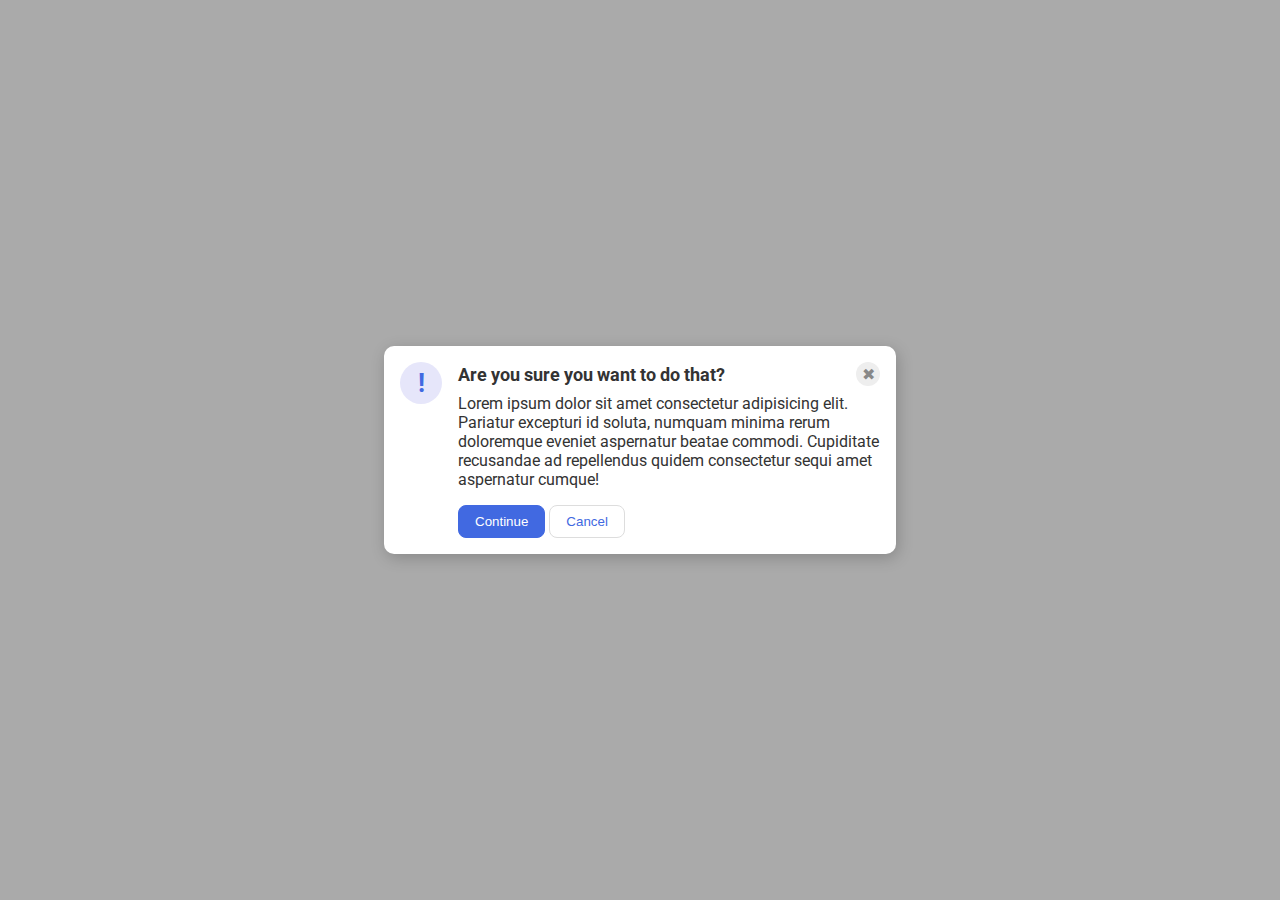
<file: flex/05-flex-modal/index.html>
<!DOCTYPE html>
<html lang="en">
  <head>
    <meta charset="UTF-8">
    <meta http-equiv="X-UA-Compatible" content="IE=edge">
    <meta name="viewport" content="width=device-width, initial-scale=1.0">
    <link rel="stylesheet" href="style.css">
    <title>Modal</title>
  </head>
  <body>
    <div class="modal">
      <div class="icon">!</div>
      
      <div class="container">
        <div class="header">Are you sure you want to do that?
          <div class="close-button">✖</div>
        </div>
        <div class="text">Lorem ipsum dolor sit amet consectetur adipisicing elit. Pariatur excepturi id soluta, numquam minima rerum doloremque eveniet aspernatur beatae commodi. Cupiditate recusandae ad repellendus quidem consectetur sequi amet aspernatur cumque!</div>
        <button class="continue">Continue</button>
        <button class="cancel">Cancel</button>
      </div>
    </div>
  </body>
</html>
</file>
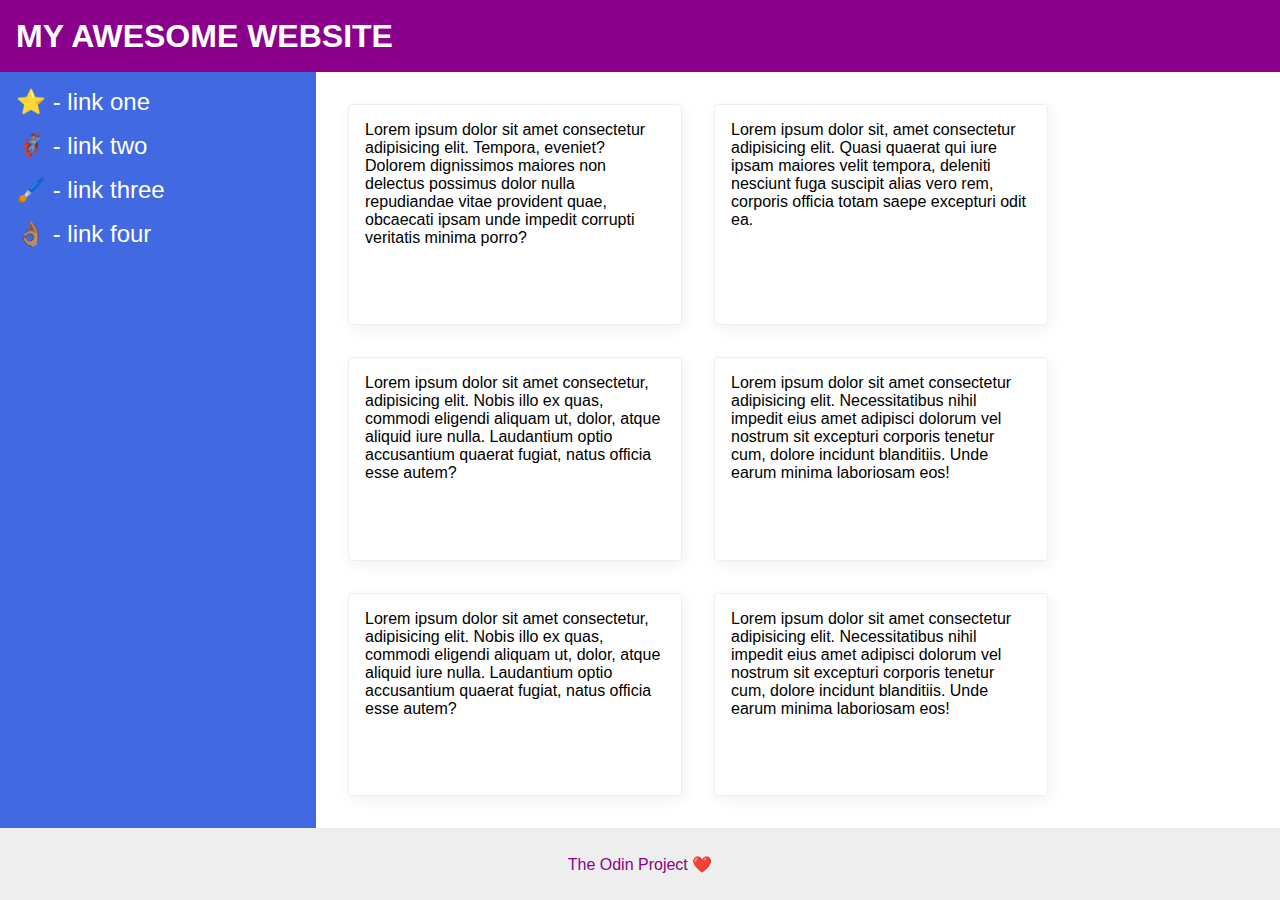
<file: flex/07-flex-layout-2/index.html>
<!DOCTYPE html>
<html lang="en">
  <head>
    <meta charset="UTF-8">
    <meta http-equiv="X-UA-Compatible" content="IE=edge">
    <meta name="viewport" content="width=device-width, initial-scale=1.0">
    <title>The Holy Grail</title>
    <link rel="stylesheet" href="style.css">
  </head>
  <body>
    <div class="header">
      MY AWESOME WEBSITE
    </div>
    

    <div class="mid-section">
      <div class="sidebar">
        <ul>
          <li><a href="#">⭐ - link one</a></li>
          <li><a href="#">🦸🏽‍♂️ - link two</a></li>
          <li><a href="#">🖌️ - link three</a></li>
          <li><a href="#">👌🏽 - link four</a></li>
        </ul>
      </div>

      <div class="content">
        <div class="card">Lorem ipsum dolor sit amet consectetur adipisicing elit. Tempora, eveniet? Dolorem dignissimos maiores non delectus possimus dolor nulla repudiandae vitae provident quae, obcaecati ipsam unde impedit corrupti veritatis minima porro?</div>
        <div class="card">Lorem ipsum dolor sit, amet consectetur adipisicing elit. Quasi quaerat qui iure ipsam maiores velit tempora, deleniti nesciunt fuga suscipit alias vero rem, corporis officia totam saepe excepturi odit ea.</div>
        <div class="card">Lorem ipsum dolor sit amet consectetur, adipisicing elit. Nobis illo ex quas, commodi eligendi aliquam ut, dolor, atque aliquid iure nulla. Laudantium optio accusantium quaerat fugiat, natus officia esse autem?</div>
        <div class="card">Lorem ipsum dolor sit amet consectetur adipisicing elit. Necessitatibus nihil impedit eius amet adipisci dolorum vel nostrum sit excepturi corporis tenetur cum, dolore incidunt blanditiis. Unde earum minima laboriosam eos!</div>
        <div class="card">Lorem ipsum dolor sit amet consectetur, adipisicing elit. Nobis illo ex quas, commodi eligendi aliquam ut, dolor, atque aliquid iure nulla. Laudantium optio accusantium quaerat fugiat, natus officia esse autem?</div>
        <div class="card">Lorem ipsum dolor sit amet consectetur adipisicing elit. Necessitatibus nihil impedit eius amet adipisci dolorum vel nostrum sit excepturi corporis tenetur cum, dolore incidunt blanditiis. Unde earum minima laboriosam eos!</div>
      </div>
    </div>

    <div class="footer">
      The Odin Project ❤️
    </div>
  </body>
</html>
</file>
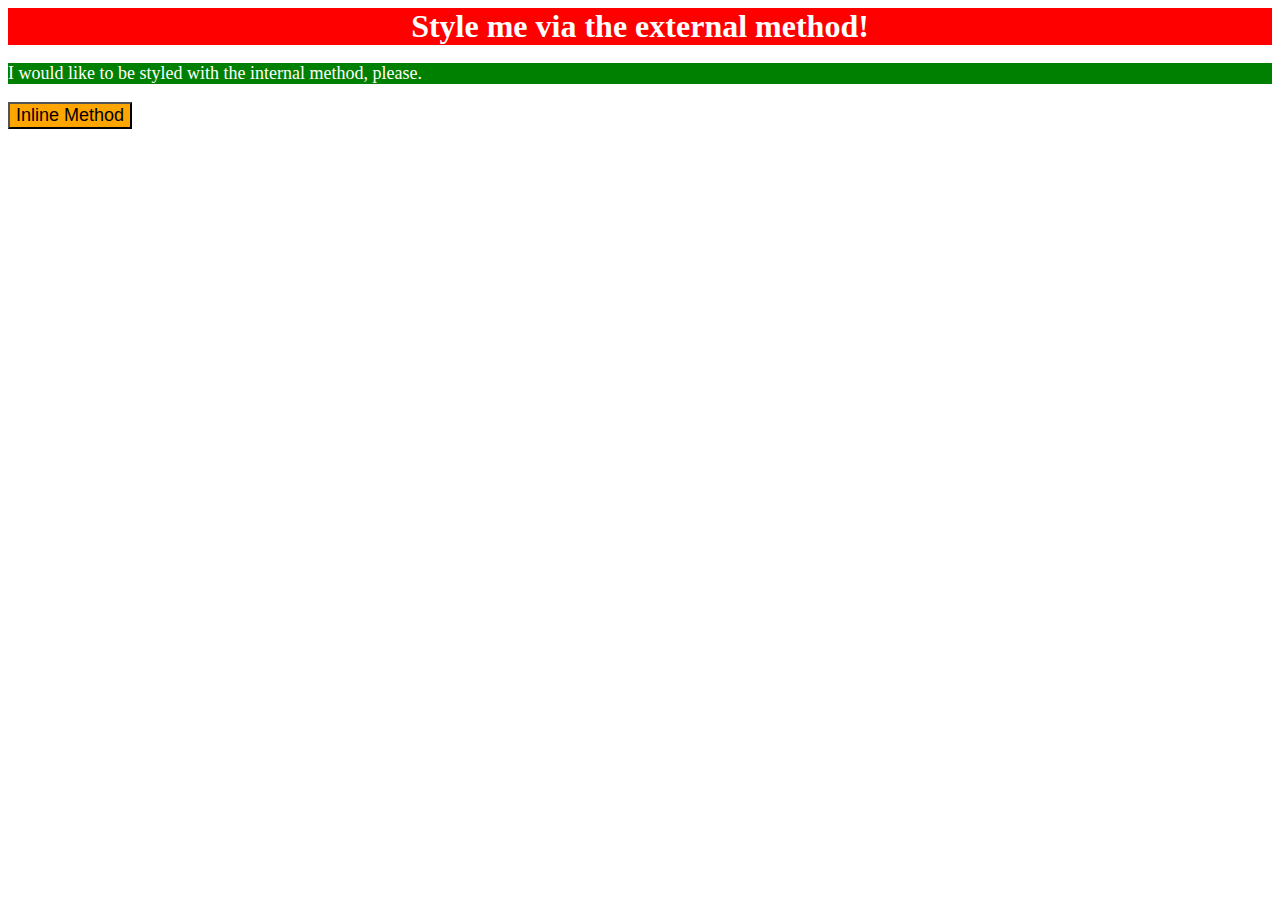
<file: foundations/01-css-methods/index.html>
<!DOCTYPE html>
<html lang="en">
  <head>
    <meta charset="UTF-8">
    <meta http-equiv="X-UA-Compatible" content="IE=edge">
    <meta name="viewport" content="width=device-width, initial-scale=1.0">
    
    <link rel="stylesheet" href="styles.css">
    
    <style>
      p {
        color: white;
        background-color: green;
        font-size: 18px;
      }
    </style>
    <title>Methods for Adding CSS</title>
  </head>
  <body>
    <div>Style me via the external method!</div>
    <p>I would like to be styled with the internal method, please.</p>
    <button style="background-color: orange; font-size: 18px">Inline Method</button>
  </body>
</html>
</file>
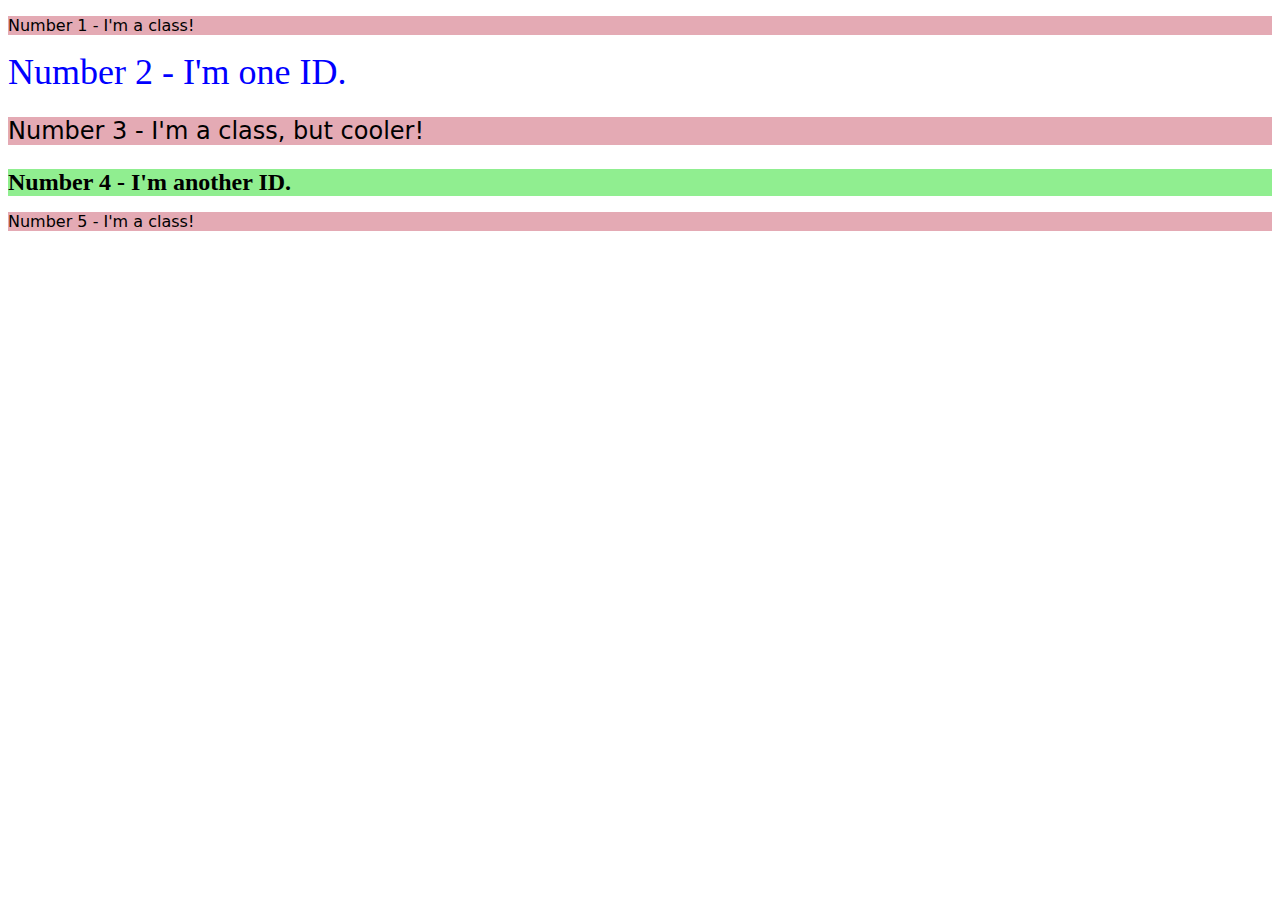
<file: foundations/02-class-id-selectors/index.html>
<!DOCTYPE html>
<html lang="en">
  <head>
    <meta charset="UTF-8">
    <meta http-equiv="X-UA-Compatible" content="IE=edge">
    <meta name="viewport" content="width=device-width, initial-scale=1.0">
    <title>Class and ID Selectors</title>
    <link rel="stylesheet" href="style.css">
  </head>
  <body>
    <p class="paragraph">Number 1 - I'm a class!</p>
    <div id="num-two">Number 2 - I'm one ID.</div>
    <p class="paragraph cooler">Number 3 - I'm a class, but cooler!</p>
    <div id="num-four">Number 4 - I'm another ID.</div>
    <p class="paragraph">Number 5 - I'm a class!</p>
  </body>
</html>
</file>
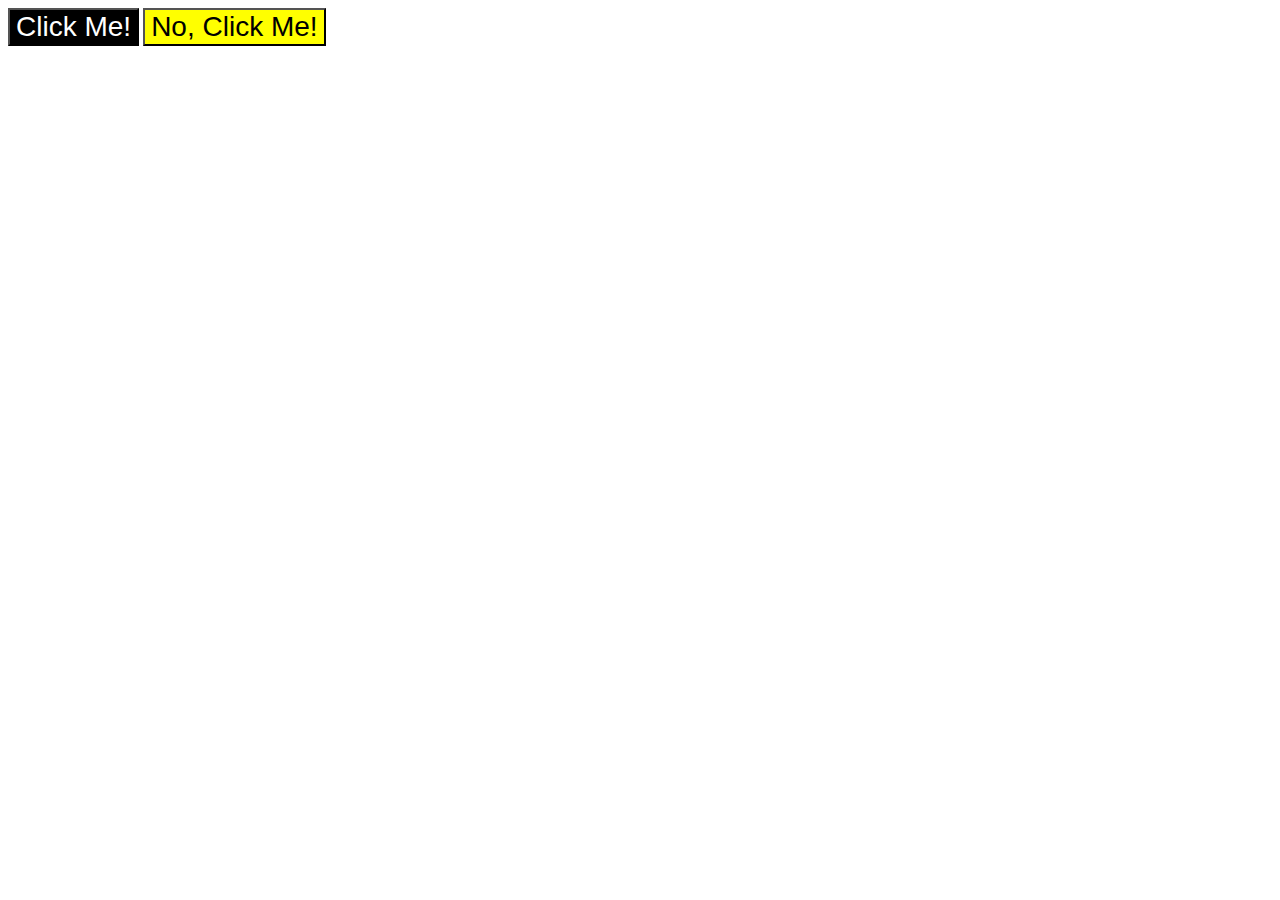
<file: foundations/03-grouping-selectors/index.html>
<!DOCTYPE html>
<html lang="en">
  <head>
    <meta charset="UTF-8">
    <meta http-equiv="X-UA-Compatible" content="IE=edge">
    <meta name="viewport" content="width=device-width, initial-scale=1.0">
    <title>Grouping Selectors</title>
    <link rel="stylesheet" href="style.css">
  </head>
  <body>
    <button class="button-black">Click Me!</button>
    <button class="button-yellow">No, Click Me!</button>
  </body>
</html>
</file>
<file: flex/05-flex-modal/style.css>
@import url('https://fonts.googleapis.com/css2?family=Roboto:wght@400;700&display=swap');

html, body {
  height: 100%;
}

body {
  font-family: Roboto, sans-serif;
  margin: 0;
  background: #aaa;
  color: #333;
  /* I'll give you this one for free lol */
  display: flex;
  align-items: center;
  justify-content: center;
}

.modal {
  background: white;
  width: 480px;
  border-radius: 10px;
  box-shadow: 2px 4px 16px rgba(0,0,0,.2);
  display: flex;
  gap: 16px;
  padding: 16px;
}

.icon {
  color: royalblue;
  font-size: 26px;
  font-weight: 700;
  background: lavender;
  width: 42px;
  height: 42px;
  border-radius: 50%;
  display: flex;
  align-items: center;
  justify-content: center;
  flex-shrink: 0;
}

.header {
  display: flex;
  align-items: center;
  justify-content: space-between;
  font-size: 18px;
  font-weight: 700;
  margin-bottom: 8px;
}

.text {
  margin-bottom: 16px;
}

.close-button {
  background: #eee;
  border-radius: 50%;
  color: #888;
  font-weight: 400;
  font-size: 16px;
  height: 24px;
  width: 24px;
  display: flex;
  align-items: center;
  justify-content: center;
}

button {
  padding: 8px 16px;
  border-radius: 8px;
}

button.continue {
  background: royalblue;
  border: 1px solid royalblue;
  color: white;
}

button.cancel {
  background: white;
  border: 1px solid #ddd;
  color: royalblue;
}
</file>
<file: flex/07-flex-layout-2/style.css>
body {
  font-family: -apple-system, BlinkMacSystemFont, 'Segoe UI', Roboto, Oxygen, Ubuntu, Cantarell, 'Open Sans', 'Helvetica Neue', sans-serif;
  margin: 0;
  min-height: 100vh;
  display: flex;
  flex-direction: column;
}

.header {
  height: 72px;
  background: darkmagenta;
  color: white;
  display: flex;
  align-items: center;
  font-weight: 900;
  font-size: 32px;
  padding-left: 16px;
}

.footer {
  height: 72px;
  background: #eee;
  color: darkmagenta;
  margin-top: auto;
  display: flex;
  justify-content: center;
  align-items: center;
}

.mid-section {
  display: flex;
  flex: 1;
}

.sidebar {
  width: 300px;
  background: royalblue;
  flex-shrink: 0;
  padding: 16px 0 0 16px;
}

.content {
  display: flex;
  flex-wrap: wrap;
  margin: 32px;
  gap: 32px;
}

.card {
  border: 1px solid #eee;
  box-shadow: 2px 4px 16px rgba(0,0,0,.06);
  border-radius: 4px;
  padding: 16px;
  max-width: 300px;
}

ul {
  list-style: none;
  margin: 0;
  padding: 0;
  display: flex;
  flex-direction: column;
  gap: 16px;
}

a {
  text-decoration: none;
  color: white;
  font-size: 24px;
}
</file>
<file: foundations/01-css-methods/styles.css>
div {
    background-color: red;
    color: white;
    font-size: 32px;
    text-align: center;
    font-weight: bold;
}
</file>
<file: foundations/02-class-id-selectors/style.css>
.paragraph {
    background-color: #e4aab4;
    font-family: Verdana, "DejaVu Sans", sans-serif;
}

.cooler {
    font-size: 24px;
}

#num-two {
    font-size: 36px;
    color: #0000ff;
}

#num-four {
    background-color: #90ee90;
    font-weight: 700;
    font-size: 24px;
}
</file>
<file: foundations/03-grouping-selectors/style.css>
.button-black,
.button-yellow {
    font-family: Helvetica, "Times New Roman", sans-serif;
    font-size: 28px;
}

.button-black {
    background-color: #000000;
    color: white;
}

.button-yellow {
    background-color: rgb(255, 255, 0);
}
</file>
